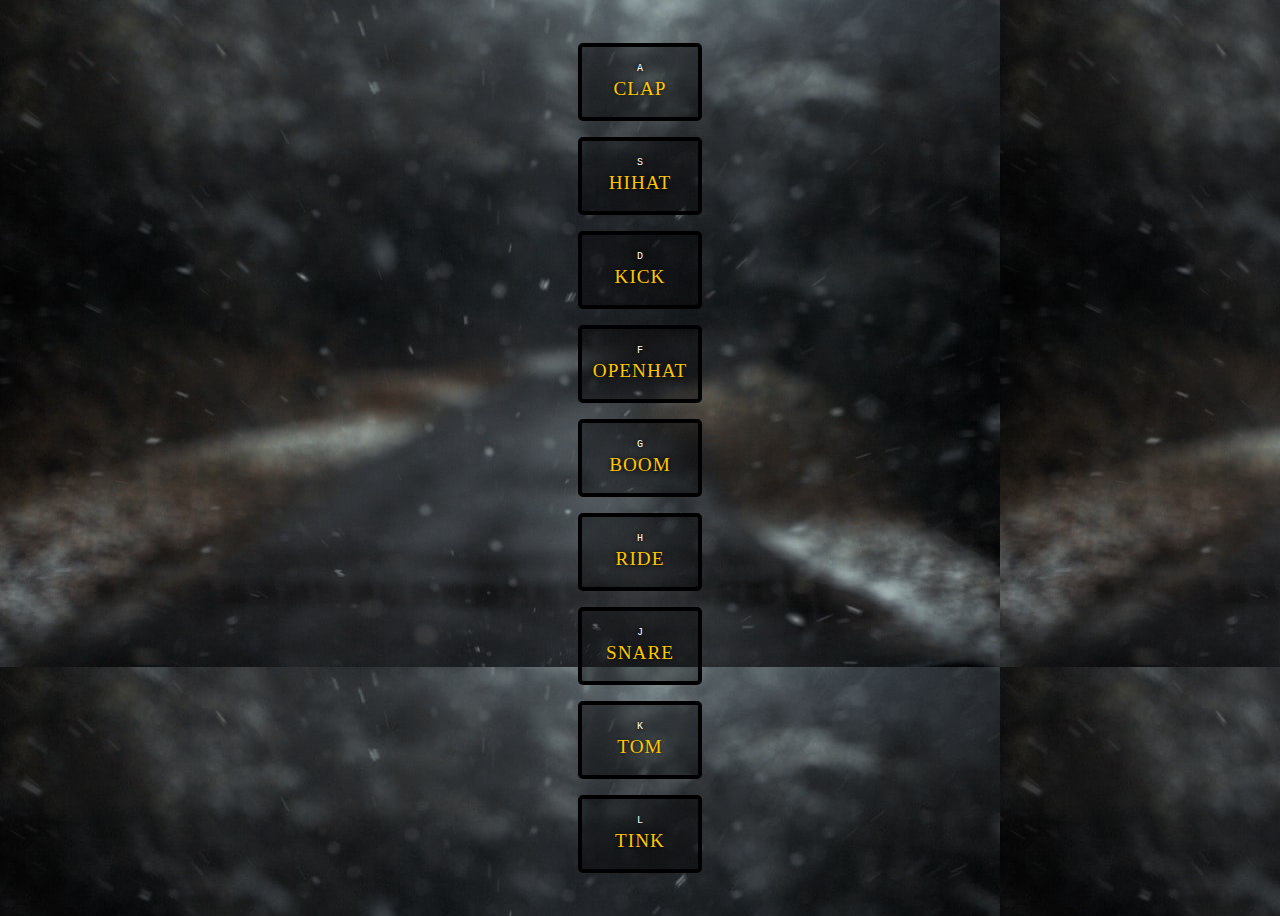
<file: index.html>
<!DOCTYPE html>
<html lang="en">
<head>
    <meta charset="UTF-8">
    <title>JS Drum Kit</title>
    <link rel="stylesheet" href="style.css" >
</head>

<body>
    <div class="keys">
        <div data-key="65" class="key">
            <kbd>A</kbd>
            <span class="sound">clap</span>
        </div>
        <div data-key="83" class="key">
            <kbd>S</kbd>
            <span class="sound">hihat</span>
        </div>
        <div data-key="68" class="key">
            <kbd>D</kbd>
            <span class="sound">kick</span>
        </div>
        <div data-key="70" class="key">
            <kbd>F</kbd>
            <span class="sound">openhat</span>
        </div>
        <div data-key="71" class="key">
            <kbd>G</kbd>
            <span class="sound">boom</span>
        </div>
        <div data-key="72" class="key">
            <kbd>H</kbd>
            <span class="sound">ride</span>
        </div>
        <div data-key="74" class="key">
            <kbd>J</kbd>
            <span class="sound">snare</span>
        </div>
        <div data-key="75" class="key">
            <kbd>K</kbd>
            <span class="sound">tom</span>
        </div>
        <div data-key="76" class="key">
            <kbd>L</kbd>
            <span class="sound">tink</span>
        </div>
    </div>

    <audio data-key="65" src="sounds/clap.wav"></audio>
    <audio data-key="83" src="sounds/HiHat.wav"></audio>
    <audio data-key="68" src="sounds/kick.wav"></audio>
    <audio data-key="70" src="sounds/openHat.wav"></audio>
    <audio data-key="71" src="sounds/boom.wav"></audio>
    <audio data-key="72" src="sounds/ride.wav"></audio>
    <audio data-key="74" src="sounds/snare.wav"></audio>
    <audio data-key="75" src="sounds/tom.wav"></audio>
    <audio data-key="76" src="sounds/tink.wav"></audio>

    <script>
       

            function PlaySound(e){
            const audio = document.querySelector(`audio[data-key="${e.keyCode}"]`);
            const key = document.querySelector(`.key[data-key="${e.keyCode}"]`);
            if(!audio) return; //stop function 
            audio.currentTime = 0; //rewind to the start
            audio.play();
            key.classList.add('playing');
        };
        function removeTransition(e){
            if(e.propertyName !== 'transform') return; // skip it if it's not a transform
            this.classList.remove('playing');
        }
        const keys = document.querySelectorAll('.key');
        keys.forEach(key => key.addEventListener('transitionend', removeTransition));

        window.addEventListener('keydown', PlaySound );
    </script>


</body>
</html>
</file>
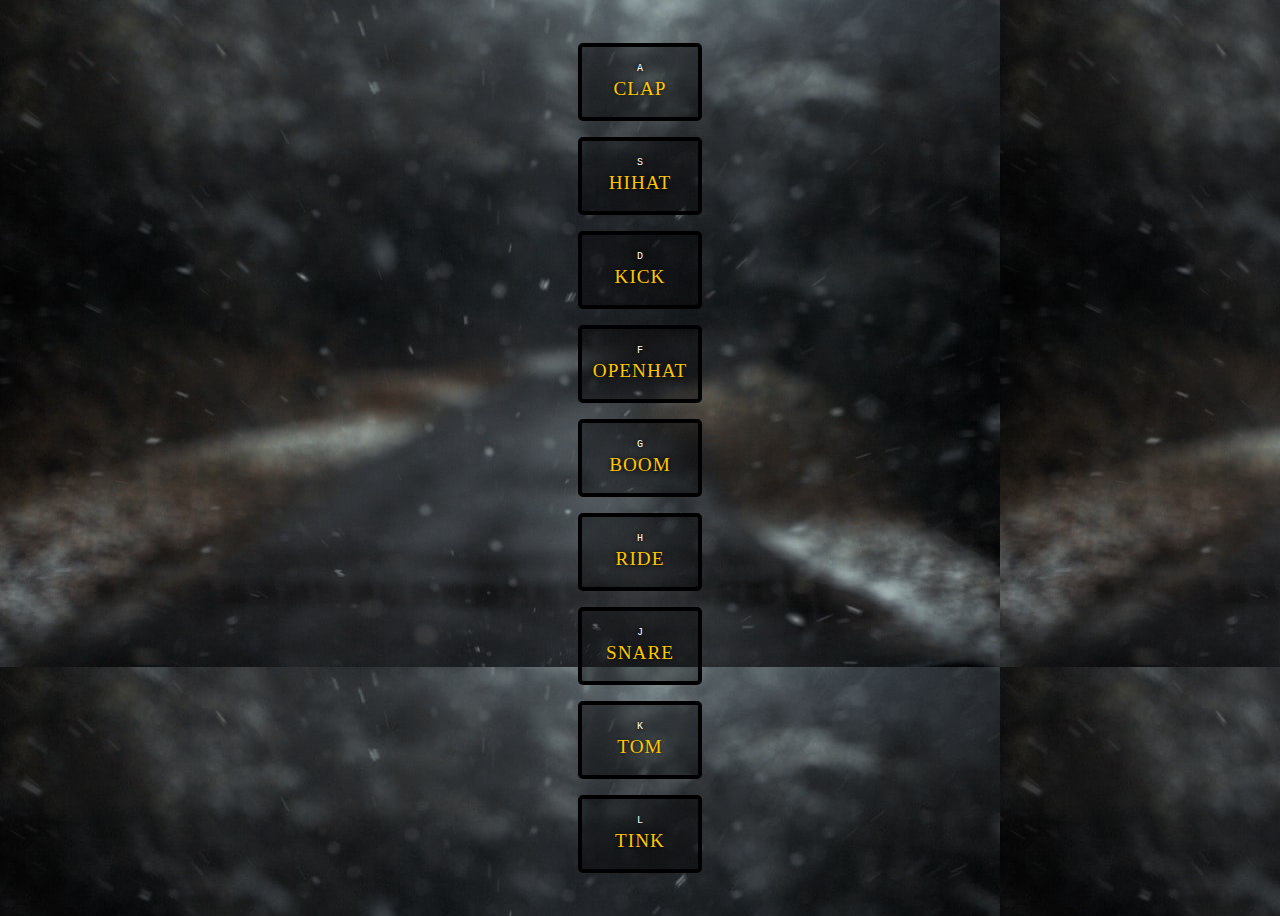
<file: task1.html>
<!DOCTYPE html>
<html lang="en">
<head>
    <meta charset="UTF-8">
    <title>JS Drum Kit</title>
    <link rel="stylesheet" href="style.css" >
</head>

<body>
    <div class="keys">
        <div data-key="65" class="key">
            <kbd>A</kbd>
            <span class="sound">clap</span>
        </div>
        <div data-key="83" class="key">
            <kbd>S</kbd>
            <span class="sound">hihat</span>
        </div>
        <div data-key="68" class="key">
            <kbd>D</kbd>
            <span class="sound">kick</span>
        </div>
        <div data-key="70" class="key">
            <kbd>F</kbd>
            <span class="sound">openhat</span>
        </div>
        <div data-key="71" class="key">
            <kbd>G</kbd>
            <span class="sound">boom</span>
        </div>
        <div data-key="72" class="key">
            <kbd>H</kbd>
            <span class="sound">ride</span>
        </div>
        <div data-key="74" class="key">
            <kbd>J</kbd>
            <span class="sound">snare</span>
        </div>
        <div data-key="75" class="key">
            <kbd>K</kbd>
            <span class="sound">tom</span>
        </div>
        <div data-key="76" class="key">
            <kbd>L</kbd>
            <span class="sound">tink</span>
        </div>
    </div>

    <audio data-key="65" src="sounds/clap.wav"></audio>
    <audio data-key="83" src="sounds/HiHat.wav"></audio>
    <audio data-key="68" src="sounds/kick.wav"></audio>
    <audio data-key="70" src="sounds/openHat.wav"></audio>
    <audio data-key="71" src="sounds/boom.wav"></audio>
    <audio data-key="72" src="sounds/ride.wav"></audio>
    <audio data-key="74" src="sounds/snare.wav"></audio>
    <audio data-key="75" src="sounds/tom.wav"></audio>
    <audio data-key="76" src="sounds/tink.wav"></audio>

    <script>
       

            function PlaySound(e){
            const audio = document.querySelector(`audio[data-key="${e.keyCode}"]`);
            const key = document.querySelector(`.key[data-key="${e.keyCode}"]`);
            if(!audio) return; //stop function 
            audio.currentTime = 0; //rewind to the start
            audio.play();
            key.classList.add('playing');
        };
        function removeTransition(e){
            if(e.propertyName !== 'transform') return; // skip it if it's not a transform
            this.classList.remove('playing');
        }
        const keys = document.querySelectorAll('.key');
        keys.forEach(key => key.addEventListener('transitionend', removeTransition));

        window.addEventListener('keydown', PlaySound );
    </script>


</body>
</html>
</file>
<file: style.css>
body{
    background-image: url(bg.jfif);
    display: flex;
    min-height: 100vh;
    align-items: center;
    justify-content: center;

}

.key{
    border: 4px solid black;
    border-radius: 5px;
    margin: 1rem;
    font-size: 1.5rem;
    padding: 1rem .5rem;
    transition: all 0.07s;
    width: 100px;
    text-align: center;
    color: white;
    background: rgba(0,0,0,0.4);
    text-shadow: 0 0 5px black;
}
.playing{
    transform: scale(1.1);
    border-color: #ffc600;
    box-shadow: 0 0 10px #ffc600;
}

kbd{
    display: block;
    font-size: 10px;
    
   
}

.sound {
    font-size: 1.2rem;
    text-transform: uppercase;
    letter-spacing: 1px;
    color: #ffc600;
}
</file>
